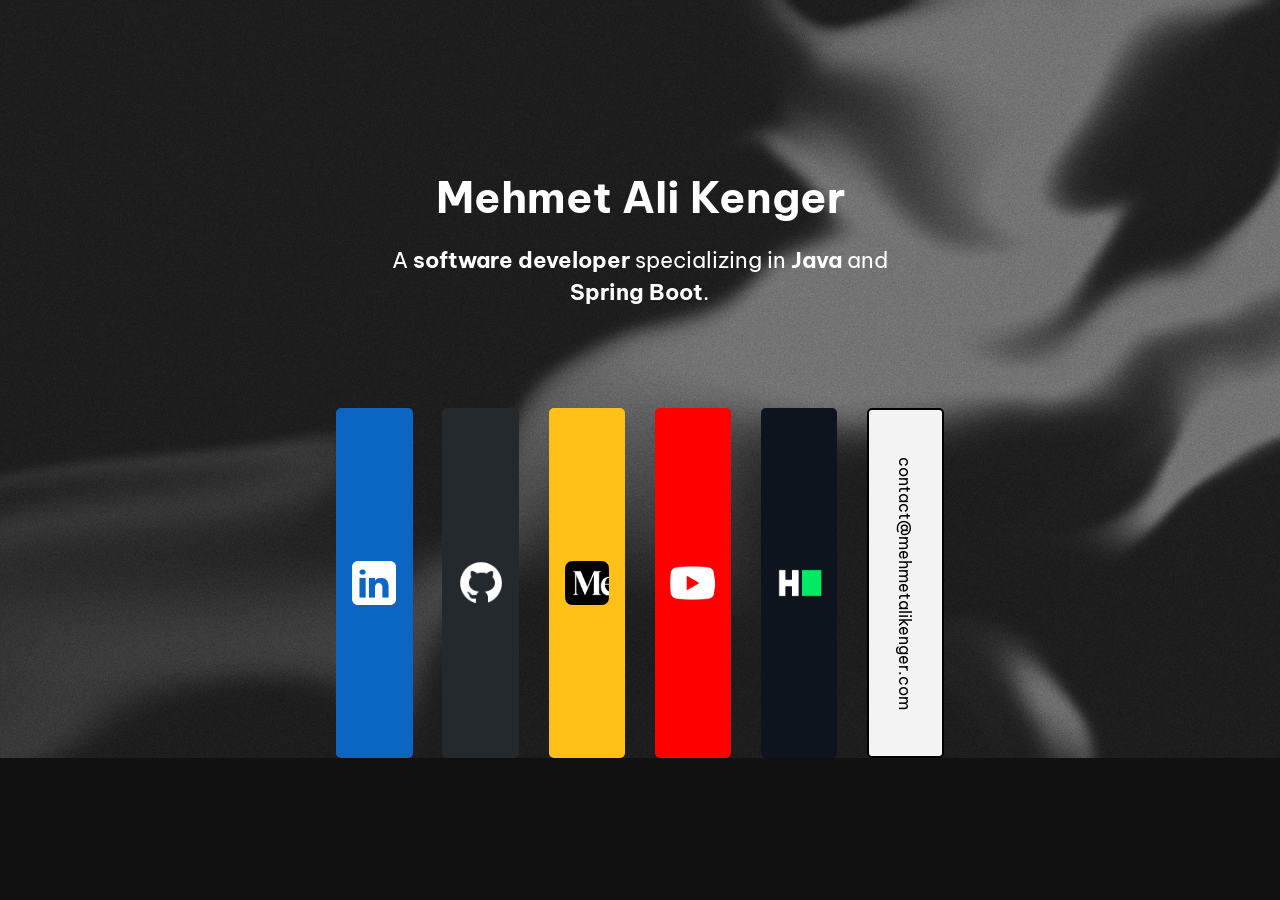
<file: index.html>
<!DOCTYPE html>
<html lang="en">
  <head>
    <meta charset="UTF-8" />
    <meta name="viewport" content="width=device-width, initial-scale=1.0" />
    <meta
      name="description"
      content="Mehmet Ali Kenger is a computer engineering student who is passionate about software development."
    />
    <meta name="google" content="notranslate" />
    <link rel="canonical" href="https://mehmetalikenger.com/" />
    <link
      rel="alternate"
      href="https://mehmetalikenger.com/"
      hreflang="en-US"
    />
    <link
      rel="alternate"
      href="https://mehmetalikenger.com/tr/"
      hreflang="tr-TR"
    />
    <link
      rel="icon"
      href="https://mehmetalikenger.com/favicon.ico"
      type="image/x-icon"
    />
    <link rel="stylesheet" href="css/style.css" />
    <title>Mehmet Ali Kenger</title>
  </head>
  <body>
    <main>
      <div class="info-container">
        <h1>Mehmet Ali Kenger</h1>
        <p class="title">A <b>software developer</b> specializing in <b>Java</b> and <b>Spring Boot</b>.
        <p></p>
      </div>
      <div class="links-container">
        <div class="link-btn linkedin">
          <a
            href="https://www.linkedin.com/in/mehmetalikenger/"
            target="_blank"
          >
            <img src="images/logos/linkedin.png" alt="linkedin-logo" />
          </a>
        </div>
        <div class="link-btn github">
          <a href="https://github.com/mehmetalikenger" target="_blank">
            <img src="images/logos/github.png" alt="github-logo" />
          </a>
        </div>
        <div class="link-btn medium">
          <a href="https://medium.com/@kengermehmetali" target="_blank">
            <img src="images/logos/medium.png" alt="medium-logo" />
          </a>
        </div>
        <div class="link-btn youtube">
          <a href="https://www.youtube.com/@kengermehmetali" target="_blank">
            <img src="images/logos/youtube.png" alt="youtube-logo" />
          </a>
        </div>
        <div class="link-btn hackerrank">
          <a
            href="https://www.hackerrank.com/profile/mehmetali_k"
            target="_blank"
          >
            <img src="images/logos/hackerrank.png" alt="hackerrank-logo" />
          </a>
        </div>
        <div class="link-btn mail">
          <a href="mailto:contact@mehmetalikenger.com">
            contact@mehmetalikenger.com
          </a>
        </div>
      </div>
    </main>
  </body>
</html>
</file>
<file: css/style.css>
@import url("https://fonts.googleapis.com/css2?family=Be+Vietnam+Pro:ital,wght@0,100;0,200;0,300;0,400;0,500;0,600;0,700;0,800;0,900;1,100;1,200;1,300;1,400;1,500;1,600;1,700;1,800;1,900&display=swap");

* {
  margin: 0;
  padding: 0;
  box-sizing: border-box;
}

html {
  color-scheme: dark;
}

body {
  background-color: #111111;
  font-family: "Be Vietnam Pro", sans-serif;
  background-image: url("../images/bg.png");
  background-size: fill;
  background-repeat: no-repeat;
}

main {
  width: 100%;
  padding: 0 30px;
  margin-top: 120px;
  margin-bottom: 70px;
}

.lang {
  width: 100%;
  display: flex;
  justify-content: center;
  margin-top: 50px;
}

.lang-btn {
  background-color: #33302d;
  display: flex;
  padding: 10px 20px;
  border-radius: 20px;
  font-size: 0.9rem;
}

.lang-btn p {
  color: #fff;
  cursor: pointer;
}

.lang-btn-line {
  width: 2px;
  margin: 0 10px;
  background-color: #292724;
  border-radius: 2px;
}

.lang-btn a {
  color: #787575;
  text-decoration: none;
}

.info-container {
  width: 100%;
  display: flex;
  flex-direction: column;
  align-items: center;
  margin-top: 80px;
}

.info-container h1 {
  color: #fff;
}

.info-container .title {
  color: #fff;
  font-size: 1rem;
  margin-top: 20px;
  line-height: 1.3rem;
}

.info-container p {
  font-size: 0.9rem;
  margin-top: 40px;
  text-align: center;
}

.links-container {
  margin: 0 auto;
  width: 80%;
}

.link-btn {
  width: 100%;
  border-radius: 5px;
}

.link-btn:not(:first-child) {
  margin-top: 20px;
}

.link-btn a {
  height: 100%;
  display: flex;
  justify-content: center;
  align-items: center;
  padding: 5px 0;
}

.link-btn a img {
  width: 40px;
}

.linkedin {
  background-color: #0a66c2;
}

.github {
  background-color: #24292e;
}

.medium {
  background-color: #ffc118;
}

.youtube {
  background-color: #ff0000;
}

.hackerrank {
  background-color: #0d141e;
}

.mail {
  background-color: #f3f3f3;
  height: 50px;
  border: 2px solid #000000;
  cursor: pointer;
}

.mail a {
  color: #000000;
  text-decoration: none;
  font-size: 0.8rem;
  font-weight: 400;
}

@media only screen and (min-width: 375px) {
  .mail a {
    font-size: 0.9rem;
  }
}

@media only screen and (min-width: 412px) {
  .mail a {
    font-size: 1rem;
  }
}

@media only screen and (min-width: 768px) {
  main {
    width: 70%;
    margin: 0 auto;
    margin-top: 170px;
    margin-bottom: 0;
  }

  .lang {
    margin-top: 100px;
  }

  .info-container {
    margin-top: 100px;
  }

  .info-container h1 {
    font-size: 2.5rem;
  }

  .info-container .title {
    font-size: 1.2rem;
    line-height: 1.7rem;
  }

  .links-container {
    margin-top: 25px;
    width: 70%;
  }
}

@media only screen and (min-width: 1024px) {
  main {
    width: 60%;
  }

  .lang {
    margin-top: 120px;
  }

  .info-container {
    margin-top: 120px;
  }

  .info-container h1 {
    font-size: 2.7rem;
  }

  .info-container .title {
    font-size: 1.4rem;
    line-height: 2rem;
  }

  .links-container {
    margin-top: 30px;
    width: 65%;
  }
}

@media only screen and (min-width: 1200px) {

  body{
    background-size: cover;
  }

  .lang {
    margin-top: 100px;
  }

  .info-container {
    margin-top: 100px;
  }

  .info-container .title {
    width: 80%;
  }

  .links-container {
    width: 90%;
    height: 350px;
    display: flex;
    justify-content: space-around;
    align-items: stretch;
    margin-top: 60px;
  }

  .link-btn {
    width: 12%;
    margin-top: 0 !important;
  }

  .link-btn a img {
    width: 52px;
  }

  .mail {
    height: auto;
  }

  .mail a {
    writing-mode: vertical-rl;
    width: 100%;
  }

  .linkedin:hover {
    background-color: #126fcc;
  }

  .github:hover {
    background-color: #282e33;
  }

  .medium:hover {
    background-color: #fdc529;
  }

  .youtube:hover {
    background-color: #fd1515;
  }

  .hackerrank:hover {
    background-color: #101720;
  }

  .mail:hover {
    background-color: #ffffff;
  }
}

@media only screen and (min-width: 1600px) {
  .links-container {
    width: 80%;
  }
}

@media only screen and (min-width: 2250px) {
  .lang {
    margin-top: 150px;
  }

  .lang-btn {
    padding: 15px 30px;
  }

  .lang-btn p {
    font-size: 1.2rem;
  }

  .lang-btn-line {
    width: 3px;
    margin: 0 15px;
    border-radius: 3px;
  }

  .lang-btn a {
    font-size: 1.2rem;
  }

  .info-container {
    margin-top: 150px;
  }

  .info-container h1 {
    font-size: 3.5rem;
  }

  .info-container .title {
    width: 60%;
    font-size: 1.5rem;
    line-height: 2.2rem;
    margin-top: 40px;
    
  }

  .info-container p {
    font-size: 1.2rem;
  }

  .links-container {
    width: 70%;
    margin-top: 90px;
  }

  .link-btn {
    width: 10%;
  }

  .link-btn a img {
    width: 60px;
  }

  .mail a {
    font-size: 1.2rem;
  }
}

@media only screen and (min-width: 3200px) {
  .lang {
    margin-top: 200px;
  }

  .lang-btn {
    padding: 20px 35px;
  }

  .lang-btn p {
    font-size: 1.3rem;
  }

  .lang-btn-line {
    width: 3px;
    margin: 0 15px;
    border-radius: 3px;
  }

  .lang-btn a {
    font-size: 1.3rem;
  }

  .info-container {
    margin-top: 180px;
  }

  .info-container h1 {
    font-size: 4.5rem;
  }

  .info-container .title {
    font-size: 1.7rem;
    line-height: 2.2rem;
    margin-top: 40px;
  }

  .info-container p {
    font-size: 1.4rem;
  }

  .links-container {
    width: 70%;
    margin-top: 150px;
    height: 400px;
  }

  .link-btn {
    width: 10%;
  }

  .link-btn a img {
    width: 70px;
  }

  .mail a {
    font-size: 1.3rem;
  }
}
</file>
